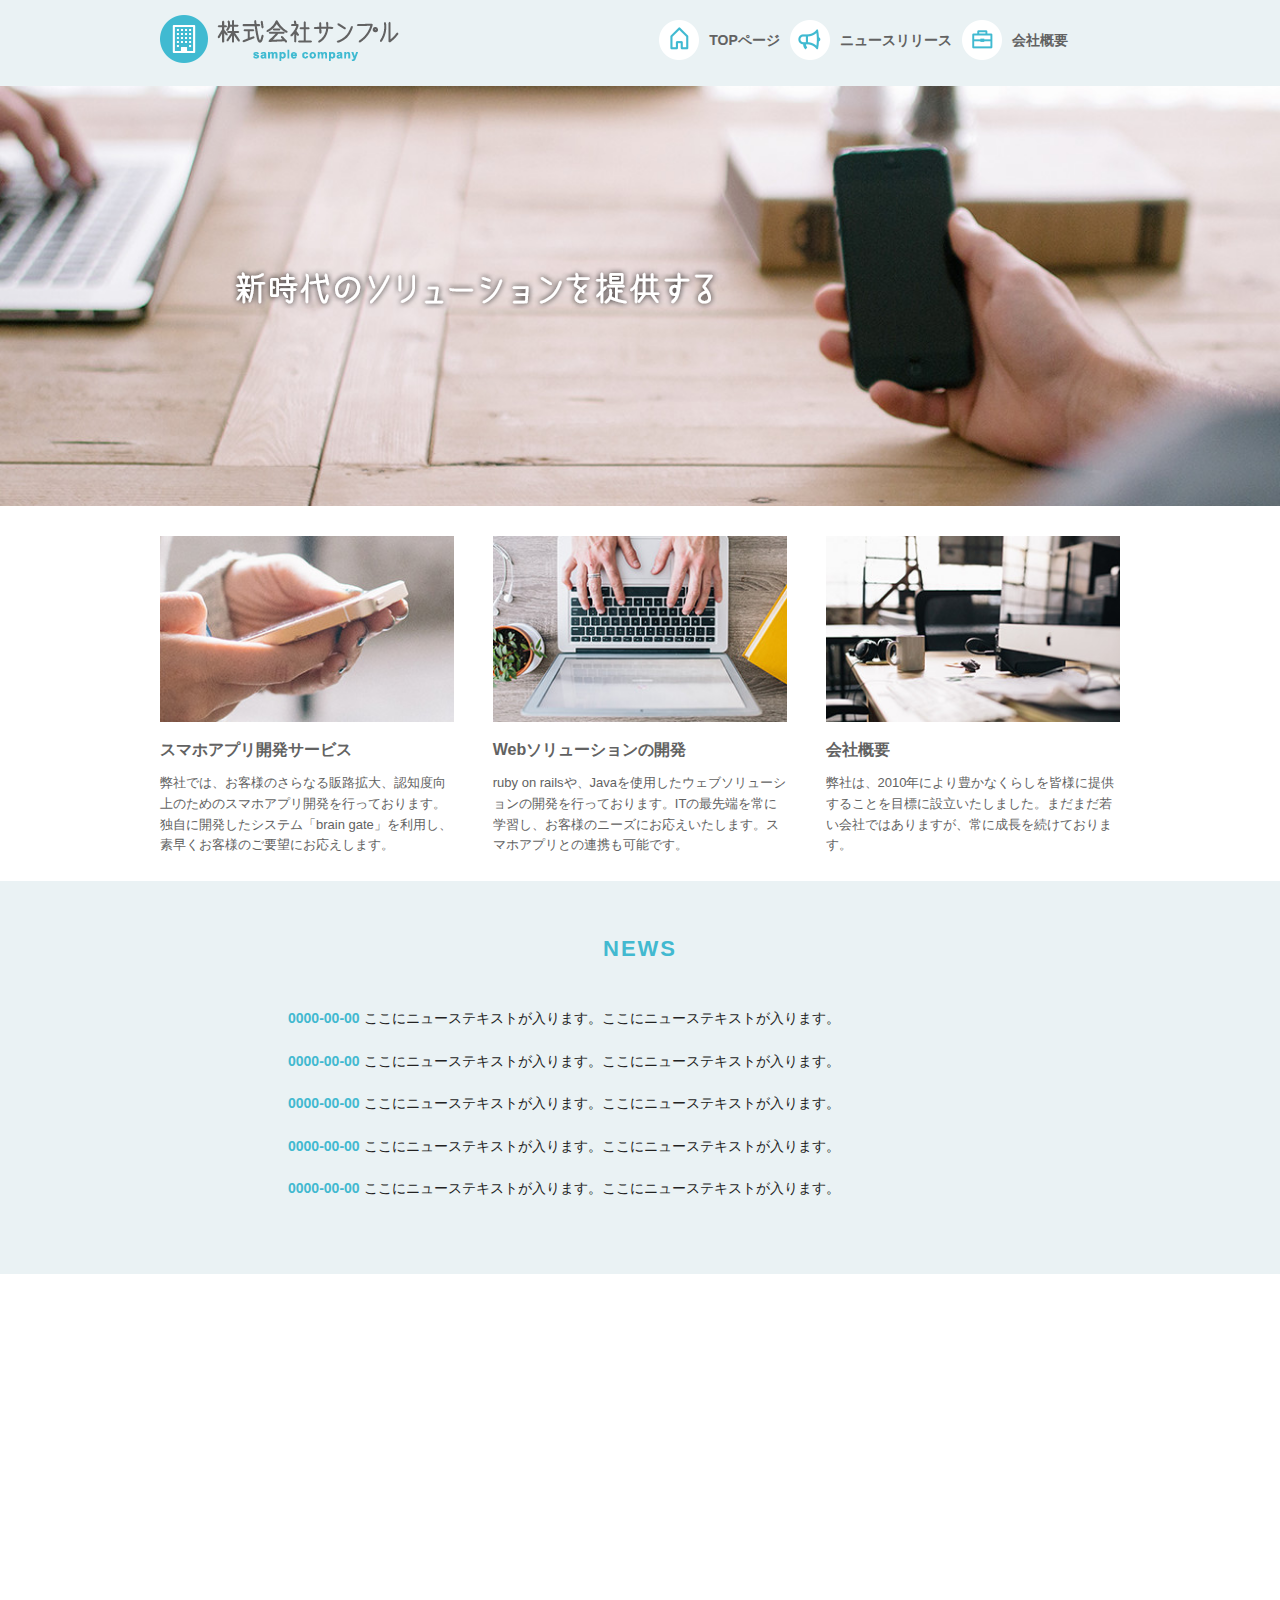
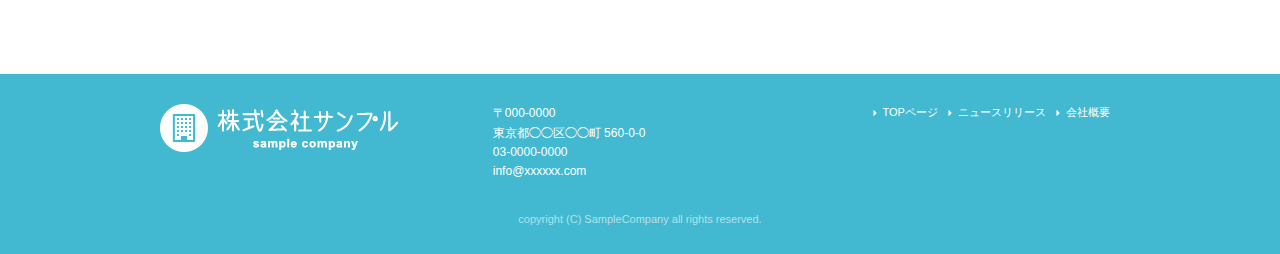
<file: index.html>
<!DOCTYPE html>
<html lang="ja">
<head>
  <meta charset="utf-8">
  <title>株式会社サンプル</title>
  <meta name="description" content="">
  <meta name="author" content="">
  <meta name="viewport" content="width=device-width, initial-scale=1">
  <link rel="stylesheet" href="css/normalize.css">
  <link rel="stylesheet" href="css/skeleton.css">
  <link rel="stylesheet" href="css/sample.css">
  <link rel="icon" type="image/png" href="images/favicon.png">
</head>
<body>
  <header>
  <div id="header_in" class="container">
    <div class="row">
      <div class="six columns logo">
        <h1><a href="index.html"><img class="u-max-full-width" src="images/top/logo.png" alt="株式会社サンプル" srcset="images/top/logo@2x.png 2x" /></a></h1>
      </div>

      <div class="six columns navi">
        <div class="sp_navi">
          <img id="sp_navi_btn" class="u-max-full-width" src="images/top/sp_navi.png" alt="sp_navi" srcset="images/top/sp_navi@2x.png 2x" />
          <ul class="sp_navi_li">
            <li><a href="index.html">TOPページ</a></li>
            <li><a href="news.html">ニュースリリース</a></li>
            <li><a href="company.html">会社概要</a></li>
          </ul>
        </div>
        <div class="pc_navi">
          <ul class="pc_navi_li">
            <li class="navi_toppage"><a href="index.html">TOPページ</a></li>
            <li class="navi_news"><a href="news.html">ニュースリリース</a></li>
            <li class="navi_company"><a href="company.html">会社概要</a></li>
          </ul>
        </div>
      </div><!--six columns navi-->
    </div><!--row-->
  </div><!--container-->
  </header>

  <div id="cover_area">
    <div class="container">
      <div class="twelve columns">
        <img class="u-max-full-width" src="images/top/cover_read.png" alt="新時代のソリューションを提供する" srcset="images/top/cover_read@2x.png 2x" />
      </div>
    </div>
  </div><!--cover_area-->

  <div id="service_area">
    <div class="container">
      <div class="row">
        <div class="four columns">
          <img class="u-max-full-width" src="images/top/service_01.jpg" alt="スマホアプリ開発サービス" srcset="images/top/service_01@2x.jpg 2x" />
          <div class="service_title">スマホアプリ開発サービス</div>
          <p>弊社では、お客様のさらなる販路拡大、認知度向上のためのスマホアプリ開発を行っております。独自に開発したシステム「brain gate」を利用し、素早くお客様のご要望にお応えします。</p>
        </div><!-- column -->

        <div class="four columns">
          <img class="u-max-full-width" src="images/top/service_02.jpg" alt="Webソリューションの開発" srcset="images/top/service_02@2x.jpg 2x" />
          <div class="service_title">Webソリューションの開発</div>
          <p>ruby on railsや、Javaを使用したウェブソリューションの開発を行っております。ITの最先端を常に学習し、お客様のニーズにお応えいたします。スマホアプリとの連携も可能です。</p>
        </div><!-- column -->

        <div class="four columns">
          <img class="u-max-full-width" src="images/top/service_03.jpg" alt="会社概要" srcset="images/top/service_03@2x.jpg 2x" />
          <div class="service_title">会社概要</div>
          <p>弊社は、2010年により豊かなくらしを皆様に提供することを目標に設立いたしました。まだまだ若い会社ではありますが、常に成長を続けております。</p>
        </div><!-- column -->
      </div><!--row-->
    </div><!--container-->
  </div><!-- #service_area -->

  <div id="news_area">
    <div class="container">
      <div class="row">
        <div class="twelve columns">
          <div class="news_title">NEWS</div>

          <ul class="news_lists">
            <li><span>0000-00-00</span> ここにニューステキストが入ります。ここにニューステキストが入ります。</li>
            <li><span>0000-00-00</span> ここにニューステキストが入ります。ここにニューステキストが入ります。</li>
            <li><span>0000-00-00</span> ここにニューステキストが入ります。ここにニューステキストが入ります。</li>
            <li><span>0000-00-00</span> ここにニューステキストが入ります。ここにニューステキストが入ります。</li>
            <li><span>0000-00-00</span> ここにニューステキストが入ります。ここにニューステキストが入ります。</li>
          </ul>

        </div>
      </div>
    </div>
  </div><!-- #news_area -->

  <div id="googlemap_area">

  <script src="//maps.google.com/maps/api/js?sensor=true"></script>
  <script type="text/javascript">
  function googleMap() {
  var latlng = new google.maps.LatLng(35.6694293,139.7189323);/* 座標 */
  var myOptions = {
  zoom: 16, /*拡大比率*/
  center: latlng,
    scrollwheel: false, //スクロール無効
    disableDoubleClickZoom: true, //ダブルクリックによるズーム無効
    draggable: false, //ドラッグ無効

  mapTypeControlOptions: { mapTypeIds: ['style', google.maps.MapTypeId.ROADMAP] }
  };
  var map = new google.maps.Map(document.getElementById('map1'), myOptions);

  /*アイコン設定*/
  var icon = new google.maps.MarkerImage('images/top/pin.png',/*画像url*/
  new google.maps.Size(48,56),/*アイコンサイズ*/
  new google.maps.Point(0,0)/*アイコン位置*/
  );
  var markerOptions = {
  position: latlng,
  map: map,
  icon: icon,
  title: '株式会社サンプル',/*タイトル*/
  animation: google.maps.Animation.DROP/*アニメーション*/
  };
  var marker = new google.maps.Marker(markerOptions);

  /*取得スタイルの貼り付け*/
  var styleOptions = [
  {
  "stylers": [
  { "hue": '#eaf2f4' }
  ]
  }
  ];
  
  var styledMapOptions = { name: '株式会社サンプル' }/*地図右上のタイトル*/
  var sampleType = new google.maps.StyledMapType(styleOptions, styledMapOptions);
  map.mapTypes.set('style', sampleType);
  map.setMapTypeId('style');
  };
  google.maps.event.addDomListener(window, 'load', function() {
  googleMap();
  });
  </script>
  <div id="map1" style="100%; height:400px; margin:0 auto;"></div>

  </div><!-- #googlemap_area -->

<footer>
  <div class="container">
    <div class="row">
      <div class="four columns sp">
        <img class="u-max-full-width" src="images/top/footer_logo.png" alt="株式会社サンプル" srcset="images/top/footer_logo@2x.png 2x" />
      </div><!-- columns -->

      <div class="four columns foot_address sp">
        〒000-0000<br />
        東京都◯◯区◯◯町 560-0-0<br />
        03-0000-0000<br />
        info@xxxxxx.com
      </div><!-- columns -->

      <div class="four columns">
        <ul class="foot_navi">
          <li><a href="index.html">TOPページ</a></li>
          <li><a href="news.html">ニュースリリース</a></li>
          <li><a href="company.html">会社概要</a></li>
        </ul>
      </div<!-- columns -->
    </div><!-- row -->

    <div class="row">
      <div class="twelve columns sp">
        <p class="copy">copyright (C) SampleCompany all rights reserved.</p>
      </div><!-- columns -->
    </div><!-- row -->
  </div>
</footer>

<script type="text/javascript" src="//ajax.googleapis.com/ajax/libs/jquery/1.10.2/jquery.min.js"></script>
<script>
  $(function(){
    $(document).ready(function(){

      $("#sp_navi_btn").click(function () {
        $(this).next().slideToggle();
      });

    });
  });
</script>

</body>
</html>
</file>
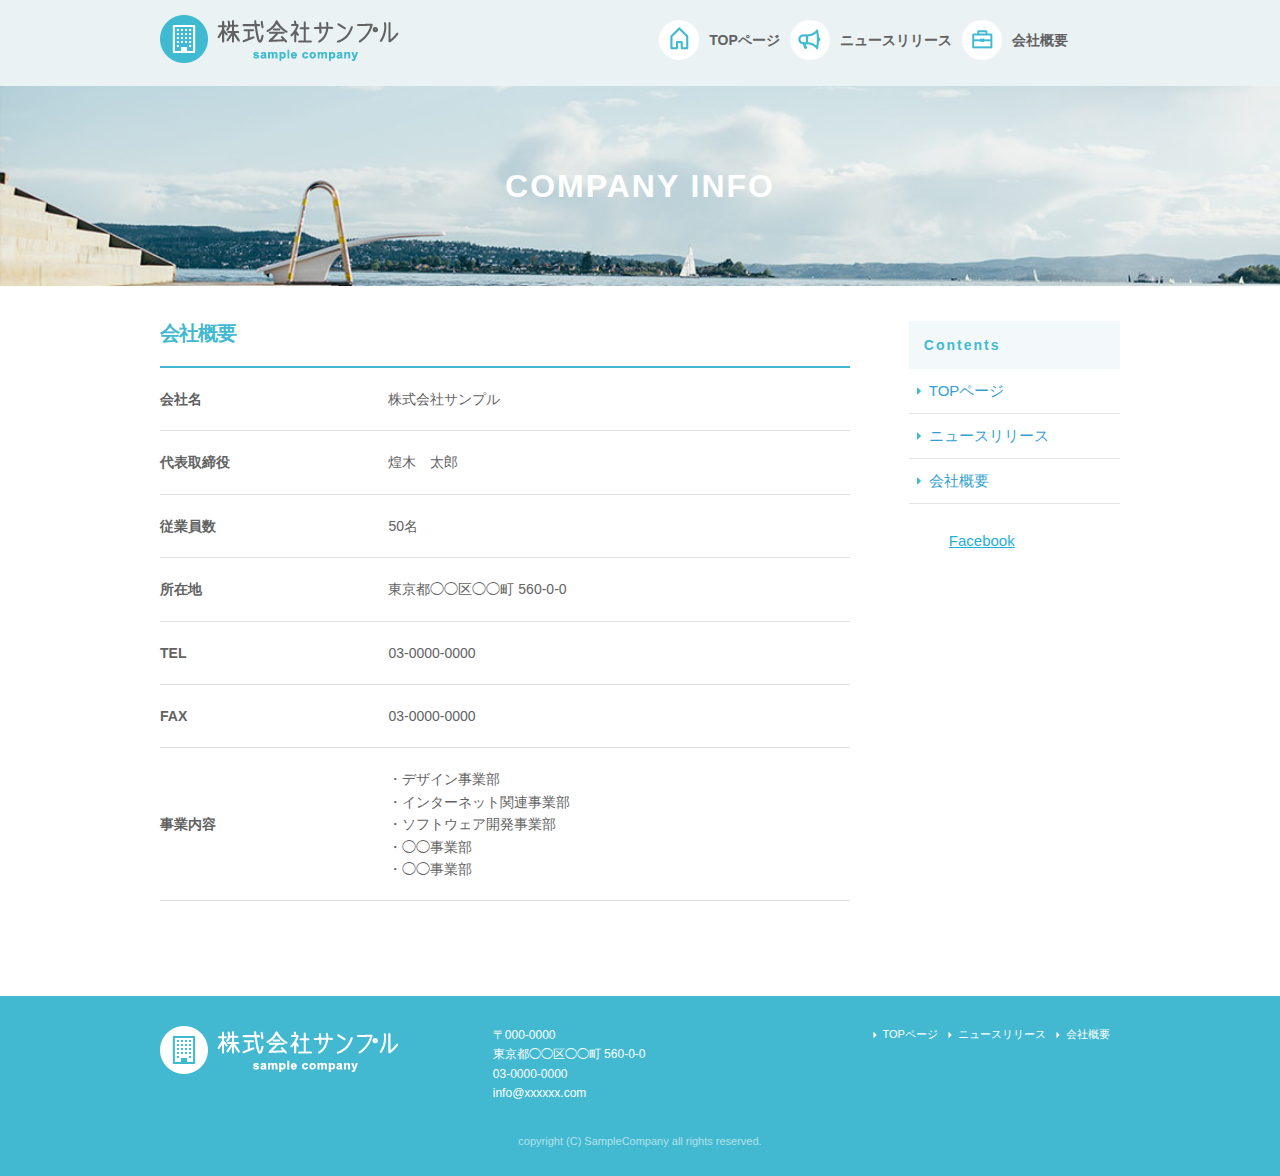
<file: company.html>
<!DOCTYPE html>
<html lang="ja">
<head>
  <meta charset="utf-8">
  <title>COMPANY INFO｜株式会社サンプル</title>
  <meta name="description" content="">
  <meta name="author" content="">
  <meta name="viewport" content="width=device-width, initial-scale=1">
  <link rel="stylesheet" href="css/normalize.css">
  <link rel="stylesheet" href="css/skeleton.css">
  <link rel="stylesheet" href="css/sample.css">
  <link rel="icon" type="image/png" href="images/favicon.png">
</head>
<body>
  <header>
  <div id="header_in" class="container">
    <div class="row">
      <div class="six columns logo">
        <h1><a href="index.html"><img class="u-max-full-width" src="images/top/logo.png" alt="株式会社サンプル" srcset="images/top/logo@2x.png 2x" /></a></h1>
      </div>

      <div class="six columns navi">
        <div class="sp_navi">
          <img id="sp_navi_btn" class="u-max-full-width" src="images/top/sp_navi.png" alt="sp_navi" srcset="images/top/sp_navi@2x.png 2x" />
          <ul class="sp_navi_li">
            <li><a href="index.html">TOPページ</a></li>
            <li><a href="news.html">ニュースリリース</a></li>
            <li><a href="company.html">会社概要</a></li>
          </ul>
        </div>
        <div class="pc_navi">
          <ul class="pc_navi_li">
            <li class="navi_toppage"><a href="index.html">TOPページ</a></li>
            <li class="navi_news"><a href="news.html">ニュースリリース</a></li>
            <li class="navi_company"><a href="company.html">会社概要</a></li>
          </ul>
        </div>
      </div><!--six columns navi-->
    </div><!--row-->
  </div><!--container-->
  </header>

  <div id="sub_cover_area">
    <div class="container">
      <div class="twelve columns">
        <h2>COMPANY INFO</h2>
      </div>
    </div>
  </div><!--sub_cover_area-->

  <div id="contents">
    <div class="container">
      <div class="row">
        <div id="main" class="company_info nine columns">
          <h2>会社概要</h2>

            <table class="u-full-width">
              <tr>
                <th>会社名</th>
                <td>株式会社サンプル</td>
              </tr>
              <tr>
                <th>代表取締役</th>
                <td>煌木　太郎</td>
              </tr>
              <tr>
                <th>従業員数</th>
                <td>50名</td>
              </tr>
              <tr>
                <th>所在地</th>
                <td>東京都◯◯区◯◯町 560-0-0</td>
              </tr>
              <tr>
                <th>TEL</th>
                <td>03-0000-0000</td>
              </tr>
              <tr>
                <th>FAX</th>
                <td>03-0000-0000</td>
              </tr>
              <tr>
                <th>事業内容</th>
                <td>
                  ・デザイン事業部<br />
                  ・インターネット関連事業部<br />
                  ・ソフトウェア開発事業部<br />
                  ・◯◯事業部<br />
                  ・◯◯事業部
                </td>
              </tr>
            </table>

        </div><!--nine columns-->

        <div id="sidebar" class="three columns">
          <div class="pc_sidemenu">
            <h3>Contents</h3>
            <ul>
              <li><a href="index.html">TOPページ</a></li>
              <li><a href="news.html">ニュースリリース</a></li>
              <li><a href="company.html">会社概要</a></li>
            </ul>
          </div>
          <div class="fb-page" data-href="https://www.facebook.com/facebook" data-tabs="timeline" data-height="300" data-small-header="false" data-adapt-container-width="true" data-hide-cover="false" data-show-facepile="false"><div class="fb-xfbml-parse-ignore"><blockquote cite="https://www.facebook.com/facebook"><a href="https://www.facebook.com/facebook">Facebook</a></blockquote></div></div>
        </div><!--sidebar-->
      </div><!--row-->
    </div><!--container-->
  </div><!-- contents-->

  <footer>
    <div class="container">
      <div class="row">
        <div class="four columns sp">
          <img class="u-max-full-width" src="images/top/footer_logo.png" alt="株式会社サンプル" srcset="images/top/footer_logo@2x.png 2x" />
        </div><!-- columns -->

        <div class="four columns foot_address sp">
          〒000-0000<br />
          東京都◯◯区◯◯町 560-0-0<br />
          03-0000-0000<br />
          info@xxxxxx.com
        </div><!-- columns -->

        <div class="four columns">
          <ul class="foot_navi">
            <li><a href="">TOPページ</a></li>
            <li><a href="">ニュースリリース</a></li>
            <li><a href="">会社概要</a></li>
          </ul>
        </div<!-- columns -->
      </div><!-- row -->

      <div class="row">
        <div class="twelve columns sp">
          <p class="copy">copyright (C) SampleCompany all rights reserved.</p>
        </div><!-- columns -->
      </div><!-- row -->
    </div>
  </footer>

  <script type="text/javascript" src="//ajax.googleapis.com/ajax/libs/jquery/1.10.2/jquery.min.js"></script>
  <script>
    $(function(){
      $(document).ready(function(){

        $("#sp_navi_btn").click(function () {
          $(this).next().slideToggle();
        });

      });
    });
  </script>
    
</body>
</html>
</file>
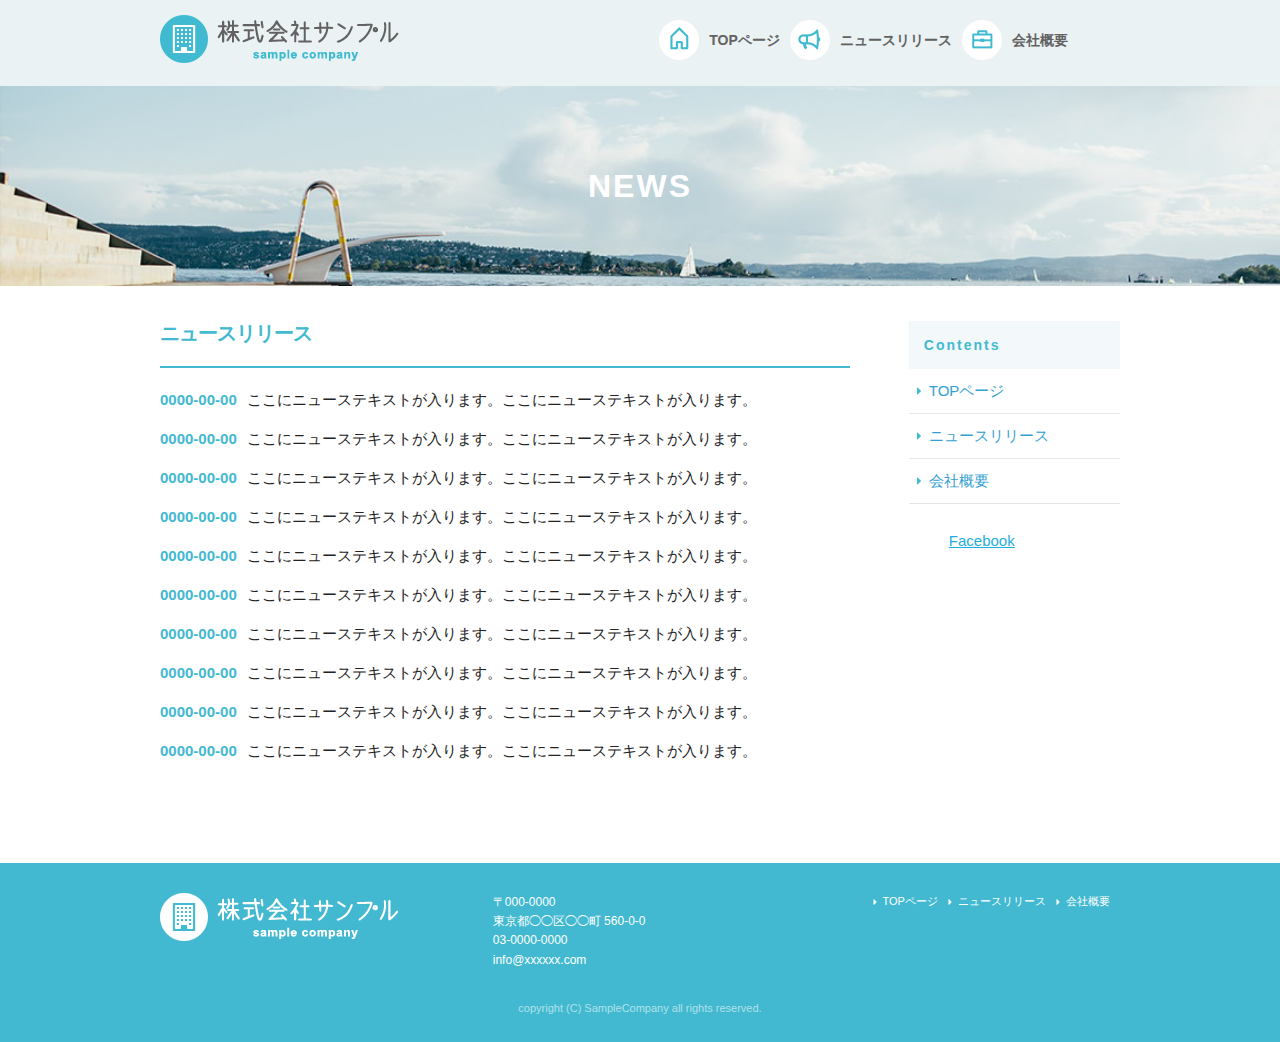
<file: news.html>
<!DOCTYPE html>
<html lang="ja">
<head>
  <meta charset="utf-8">
  <title>NEWS｜株式会社サンプル</title>
  <meta name="description" content="">
  <meta name="author" content="">
  <meta name="viewport" content="width=device-width, initial-scale=1">
  <link rel="stylesheet" href="css/normalize.css">
  <link rel="stylesheet" href="css/skeleton.css">
  <link rel="stylesheet" href="css/sample.css">
  <link rel="icon" type="image/png" href="images/favicon.png">
</head>
<body>
  <header>
  <div id="header_in" class="container">
    <div class="row">
      <div class="six columns logo">
        <h1><a href="index.html"><img class="u-max-full-width" src="images/top/logo.png" alt="株式会社サンプル" srcset="images/top/logo@2x.png 2x" /></a></h1>
      </div>

      <div class="six columns navi">
        <div class="sp_navi">
          <img id="sp_navi_btn" class="u-max-full-width" src="images/top/sp_navi.png" alt="sp_navi" srcset="images/top/sp_navi@2x.png 2x" />
          <ul class="sp_navi_li">
            <li><a href="index.html">TOPページ</a></li>
            <li><a href="news.html">ニュースリリース</a></li>
            <li><a href="company.html">会社概要</a></li>
          </ul>
        </div>
        <div class="pc_navi">
          <ul class="pc_navi_li">
            <li class="navi_toppage"><a href="index.html">TOPページ</a></li>
            <li class="navi_news"><a href="news.html">ニュースリリース</a></li>
            <li class="navi_company"><a href="company.html">会社概要</a></li>
          </ul>
        </div>
      </div><!--six columns navi-->
    </div><!--row-->
  </div><!--container-->
  </header>

  <div id="sub_cover_area">
    <div class="container">
      <div class="twelve columns">
        <h2>NEWS</h2>
      </div>
    </div>
  </div><!--sub_cover_area-->
    
  <div id="contents">
    <div class="container">
      <div class="row">
        <div id="main" class="nine columns">
          <h2>ニュースリリース</h2>

          <ul class="news_lists">
            <li><span>0000-00-00</span>ここにニューステキストが入ります。ここにニューステキストが入ります。</li>
            <li><span>0000-00-00</span>ここにニューステキストが入ります。ここにニューステキストが入ります。</li>
            <li><span>0000-00-00</span>ここにニューステキストが入ります。ここにニューステキストが入ります。</li>
            <li><span>0000-00-00</span>ここにニューステキストが入ります。ここにニューステキストが入ります。</li>
            <li><span>0000-00-00</span>ここにニューステキストが入ります。ここにニューステキストが入ります。</li>
            <li><span>0000-00-00</span>ここにニューステキストが入ります。ここにニューステキストが入ります。</li>
            <li><span>0000-00-00</span>ここにニューステキストが入ります。ここにニューステキストが入ります。</li>
            <li><span>0000-00-00</span>ここにニューステキストが入ります。ここにニューステキストが入ります。</li>
            <li><span>0000-00-00</span>ここにニューステキストが入ります。ここにニューステキストが入ります。</li>
            <li><span>0000-00-00</span>ここにニューステキストが入ります。ここにニューステキストが入ります。</li>
          </ul>

        </div><!--nine columns-->

        <div id="sidebar" class="three columns">
          <div class="pc_sidemenu">
            <h3>Contents</h3>
            <ul>
              <li><a href="index.html">TOPページ</a></li>
              <li><a href="news.html">ニュースリリース</a></li>
              <li><a href="company.html">会社概要</a></li>
            </ul>
          </div>
          <div class="fb-page" data-href="https://www.facebook.com/facebook" data-tabs="timeline" data-height="300" data-small-header="false" data-adapt-container-width="true" data-hide-cover="false" data-show-facepile="false"><div class="fb-xfbml-parse-ignore"><blockquote cite="https://www.facebook.com/facebook"><a href="https://www.facebook.com/facebook">Facebook</a></blockquote></div></div>
        </div><!--sidebar-->
      </div><!--row-->
    </div><!--container-->
  </div><!-- contents-->

  <footer>
    <div class="container">
      <div class="row">
        <div class="four columns sp">
          <img class="u-max-full-width" src="images/top/footer_logo.png" alt="株式会社サンプル" srcset="images/top/footer_logo@2x.png 2x" />
        </div><!-- columns -->

        <div class="four columns foot_address sp">
          〒000-0000<br />
          東京都◯◯区◯◯町 560-0-0<br />
          03-0000-0000<br />
          info@xxxxxx.com
        </div><!-- columns -->

        <div class="four columns">
          <ul class="foot_navi">
            <li><a href="">TOPページ</a></li>
            <li><a href="">ニュースリリース</a></li>
            <li><a href="">会社概要</a></li>
          </ul>
        </div<!-- columns -->
      </div><!-- row -->

      <div class="row">
        <div class="twelve columns sp">
          <p class="copy">copyright (C) SampleCompany all rights reserved.</p>
        </div><!-- columns -->
      </div><!-- row -->
    </div>
  </footer>

  <script type="text/javascript" src="//ajax.googleapis.com/ajax/libs/jquery/1.10.2/jquery.min.js"></script>
  <script>
    $(function(){
      $(document).ready(function(){

        $("#sp_navi_btn").click(function () {
          $(this).next().slideToggle();
        });

      });
    });
  </script>
    
</body>
</html>
</file>
<file: css/skeleton.css>
/*
* Skeleton V2.0.4
* Copyright 2014, Dave Gamache
* www.getskeleton.com
* Free to use under the MIT license.
* http://www.opensource.org/licenses/mit-license.php
* 12/29/2014
*/


/* Table of contents
––––––––––––––––––––––––––––––––––––––––––––––––––
- Grid
- Base Styles
- Typography
- Links
- Buttons
- Forms
- Lists
- Code
- Tables
- Spacing
- Utilities
- Clearing
- Media Queries
*/


/* Grid
–––––––––––––––––––––––––––––––––––––––––––––––––– */
.container {
  position: relative;
  width: 100%;
  max-width: 960px;
  margin: 0 auto;
  padding: 0 20px;
  box-sizing: border-box; }
.column,
.columns {
  width: 100%;
  float: left;
  box-sizing: border-box; }

/* For devices larger than 400px */
@media (min-width: 400px) {
  .container {
    width: 85%;
    padding: 0; }
}

/* For devices larger than 550px */
@media (min-width: 550px) {
  .container {
    width: 80%; }
  .column,
  .columns {
    margin-left: 4%; }
  .column:first-child,
  .columns:first-child {
    margin-left: 0; }

  .one.column,
  .one.columns                    { width: 4.66666666667%; }
  .two.columns                    { width: 13.3333333333%; }
  .three.columns                  { width: 22%;            }
  .four.columns                   { width: 30.6666666667%; }
  .five.columns                   { width: 39.3333333333%; }
  .six.columns                    { width: 48%;            }
  .seven.columns                  { width: 56.6666666667%; }
  .eight.columns                  { width: 65.3333333333%; }
  .nine.columns                   { width: 74.0%;          }
  .ten.columns                    { width: 82.6666666667%; }
  .eleven.columns                 { width: 91.3333333333%; }
  .twelve.columns                 { width: 100%; margin-left: 0; }

  .one-third.column               { width: 30.6666666667%; }
  .two-thirds.column              { width: 65.3333333333%; }

  .one-half.column                { width: 48%; }

  /* Offsets */
  .offset-by-one.column,
  .offset-by-one.columns          { margin-left: 8.66666666667%; }
  .offset-by-two.column,
  .offset-by-two.columns          { margin-left: 17.3333333333%; }
  .offset-by-three.column,
  .offset-by-three.columns        { margin-left: 26%;            }
  .offset-by-four.column,
  .offset-by-four.columns         { margin-left: 34.6666666667%; }
  .offset-by-five.column,
  .offset-by-five.columns         { margin-left: 43.3333333333%; }
  .offset-by-six.column,
  .offset-by-six.columns          { margin-left: 52%;            }
  .offset-by-seven.column,
  .offset-by-seven.columns        { margin-left: 60.6666666667%; }
  .offset-by-eight.column,
  .offset-by-eight.columns        { margin-left: 69.3333333333%; }
  .offset-by-nine.column,
  .offset-by-nine.columns         { margin-left: 78.0%;          }
  .offset-by-ten.column,
  .offset-by-ten.columns          { margin-left: 86.6666666667%; }
  .offset-by-eleven.column,
  .offset-by-eleven.columns       { margin-left: 95.3333333333%; }

  .offset-by-one-third.column,
  .offset-by-one-third.columns    { margin-left: 34.6666666667%; }
  .offset-by-two-thirds.column,
  .offset-by-two-thirds.columns   { margin-left: 69.3333333333%; }

  .offset-by-one-half.column,
  .offset-by-one-half.columns     { margin-left: 52%; }

}


/* Base Styles
–––––––––––––––––––––––––––––––––––––––––––––––––– */
/* NOTE
html is set to 62.5% so that all the REM measurements throughout Skeleton
are based on 10px sizing. So basically 1.5rem = 15px :) */
html {
  font-size: 62.5%; }
body {
  font-size: 1.5em; /* currently ems cause chrome bug misinterpreting rems on body element */
  line-height: 1.6;
  font-weight: 400;
  font-family: "Raleway", "HelveticaNeue", "Helvetica Neue", Helvetica, Arial, sans-serif;
  color: #222; }


/* Typography
–––––––––––––––––––––––––––––––––––––––––––––––––– */
h1, h2, h3, h4, h5, h6 {
  margin-top: 0;
  margin-bottom: 2rem;
  font-weight: 300; }
h1 { font-size: 4.0rem; line-height: 1.2;  letter-spacing: -.1rem;}
h2 { font-size: 3.6rem; line-height: 1.25; letter-spacing: -.1rem; }
h3 { font-size: 3.0rem; line-height: 1.3;  letter-spacing: -.1rem; }
h4 { font-size: 2.4rem; line-height: 1.35; letter-spacing: -.08rem; }
h5 { font-size: 1.8rem; line-height: 1.5;  letter-spacing: -.05rem; }
h6 { font-size: 1.5rem; line-height: 1.6;  letter-spacing: 0; }

/* Larger than phablet */
@media (min-width: 550px) {
  h1 { font-size: 5.0rem; }
  h2 { font-size: 4.2rem; }
  h3 { font-size: 3.6rem; }
  h4 { font-size: 3.0rem; }
  h5 { font-size: 2.4rem; }
  h6 { font-size: 1.5rem; }
}

p {
  margin-top: 0; }


/* Links
–––––––––––––––––––––––––––––––––––––––––––––––––– */
a {
  color: #1EAEDB; }
a:hover {
  color: #0FA0CE; }


/* Buttons
–––––––––––––––––––––––––––––––––––––––––––––––––– */
.button,
button,
input[type="submit"],
input[type="reset"],
input[type="button"] {
  display: inline-block;
  height: 38px;
  padding: 0 30px;
  color: #555;
  text-align: center;
  font-size: 11px;
  font-weight: 600;
  line-height: 38px;
  letter-spacing: .1rem;
  text-transform: uppercase;
  text-decoration: none;
  white-space: nowrap;
  background-color: transparent;
  border-radius: 4px;
  border: 1px solid #bbb;
  cursor: pointer;
  box-sizing: border-box; }
.button:hover,
button:hover,
input[type="submit"]:hover,
input[type="reset"]:hover,
input[type="button"]:hover,
.button:focus,
button:focus,
input[type="submit"]:focus,
input[type="reset"]:focus,
input[type="button"]:focus {
  color: #333;
  border-color: #888;
  outline: 0; }
.button.button-primary,
button.button-primary,
input[type="submit"].button-primary,
input[type="reset"].button-primary,
input[type="button"].button-primary {
  color: #FFF;
  background-color: #33C3F0;
  border-color: #33C3F0; }
.button.button-primary:hover,
button.button-primary:hover,
input[type="submit"].button-primary:hover,
input[type="reset"].button-primary:hover,
input[type="button"].button-primary:hover,
.button.button-primary:focus,
button.button-primary:focus,
input[type="submit"].button-primary:focus,
input[type="reset"].button-primary:focus,
input[type="button"].button-primary:focus {
  color: #FFF;
  background-color: #1EAEDB;
  border-color: #1EAEDB; }


/* Forms
–––––––––––––––––––––––––––––––––––––––––––––––––– */
input[type="email"],
input[type="number"],
input[type="search"],
input[type="text"],
input[type="tel"],
input[type="url"],
input[type="password"],
textarea,
select {
  height: 38px;
  padding: 6px 10px; /* The 6px vertically centers text on FF, ignored by Webkit */
  background-color: #fff;
  border: 1px solid #D1D1D1;
  border-radius: 4px;
  box-shadow: none;
  box-sizing: border-box; }
/* Removes awkward default styles on some inputs for iOS */
input[type="email"],
input[type="number"],
input[type="search"],
input[type="text"],
input[type="tel"],
input[type="url"],
input[type="password"],
textarea {
  -webkit-appearance: none;
     -moz-appearance: none;
          appearance: none; }
textarea {
  min-height: 65px;
  padding-top: 6px;
  padding-bottom: 6px; }
input[type="email"]:focus,
input[type="number"]:focus,
input[type="search"]:focus,
input[type="text"]:focus,
input[type="tel"]:focus,
input[type="url"]:focus,
input[type="password"]:focus,
textarea:focus,
select:focus {
  border: 1px solid #33C3F0;
  outline: 0; }
label,
legend {
  display: block;
  margin-bottom: .5rem;
  font-weight: 600; }
fieldset {
  padding: 0;
  border-width: 0; }
input[type="checkbox"],
input[type="radio"] {
  display: inline; }
label > .label-body {
  display: inline-block;
  margin-left: .5rem;
  font-weight: normal; }


/* Lists
–––––––––––––––––––––––––––––––––––––––––––––––––– */
ul {
  list-style: circle inside; }
ol {
  list-style: decimal inside; }
ol, ul {
  padding-left: 0;
  margin-top: 0; }
ul ul,
ul ol,
ol ol,
ol ul {
  margin: 1.5rem 0 1.5rem 3rem;
  font-size: 90%; }
li {
  margin-bottom: 1rem; }


/* Code
–––––––––––––––––––––––––––––––––––––––––––––––––– */
code {
  padding: .2rem .5rem;
  margin: 0 .2rem;
  font-size: 90%;
  white-space: nowrap;
  background: #F1F1F1;
  border: 1px solid #E1E1E1;
  border-radius: 4px; }
pre > code {
  display: block;
  padding: 1rem 1.5rem;
  white-space: pre; }


/* Tables
–––––––––––––––––––––––––––––––––––––––––––––––––– */
th,
td {
  padding: 12px 15px;
  text-align: left;
  border-bottom: 1px solid #E1E1E1; }
th:first-child,
td:first-child {
  padding-left: 0; }
th:last-child,
td:last-child {
  padding-right: 0; }


/* Spacing
–––––––––––––––––––––––––––––––––––––––––––––––––– */
button,
.button {
  margin-bottom: 1rem; }
input,
textarea,
select,
fieldset {
  margin-bottom: 1.5rem; }
pre,
blockquote,
dl,
figure,
table,
p,
ul,
ol,
form {
  margin-bottom: 2.5rem; }


/* Utilities
–––––––––––––––––––––––––––––––––––––––––––––––––– */
.u-full-width {
  width: 100%;
  box-sizing: border-box; }
.u-max-full-width {
  max-width: 100%;
  box-sizing: border-box; }
.u-pull-right {
  float: right; }
.u-pull-left {
  float: left; }


/* Misc
–––––––––––––––––––––––––––––––––––––––––––––––––– */
hr {
  margin-top: 3rem;
  margin-bottom: 3.5rem;
  border-width: 0;
  border-top: 1px solid #E1E1E1; }


/* Clearing
–––––––––––––––––––––––––––––––––––––––––––––––––– */

/* Self Clearing Goodness */
.container:after,
.row:after,
.u-cf {
  content: "";
  display: table;
  clear: both; }


/* Media Queries
–––––––––––––––––––––––––––––––––––––––––––––––––– */
/*
Note: The best way to structure the use of media queries is to create the queries
near the relevant code. For example, if you wanted to change the styles for buttons
on small devices, paste the mobile query code up in the buttons section and style it
there.
*/


/* Larger than mobile */
@media (min-width: 400px) {}

/* Larger than phablet (also point when grid becomes active) */
@media (min-width: 550px) {}

/* Larger than tablet */
@media (min-width: 750px) {}

/* Larger than desktop */
@media (min-width: 1000px) {}

/* Larger than Desktop HD */
@media (min-width: 1200px) {}
</file>
<file: css/sample.css>
html {
  font-size: 62.5%; }

header {
  background: #eaf2f4; }
  header #header_in {
    padding-top: 10px;
    padding-bottom: 4px; }
  @media (max-width: 550px) {
    header .logo {
      width: 190px; }
    header .navi {
      width: 40px;
      float: right; } }
  header .sp_navi_li {
    width: 180px;
    position: absolute;
    top: 50px;
    right: 2%;
    border: 1px solid #eee;
    background: white;
    margin: 0;
    padding: 0;
    display: none;
    z-index: 100; }
    header .sp_navi_li li {
      list-style: none;
      margin: 0;
      padding: 0; }
      header .sp_navi_li li a {
        display: block;
        padding: 10px 8px;
        border-bottom: 1px solid #eee;
        font-size: 14px;
        text-decoration: none; }
  @media (min-width: 551px) {
    header .sp_navi {
      display: none; }
    header #header_in {
      padding: 15px 0 10px 0; }
    header .pc_navi_li {
      margin: 0;
      padding: 0; }
      header .pc_navi_li li {
        list-style: none;
        margin: 5px 0 0 0;
        padding: 0; }
        header .pc_navi_li li a {
          color: #626262;
          text-decoration: none;
          font-weight: bold;
          font-size: 14px;
          font-size: 1.4rem;
          float: left;
          padding-right: 10px; }
        header .pc_navi_li li a:hover {
          color: #42b9d0; }
      header .pc_navi_li li.navi_toppage a {
        background-repeat: no-repeat;
        display: inline-block;
        line-height: 40px;
        padding-left: 50px;
        background-image: url("../images/top/navi_top.png");
        background-size: 40px 40px; } }
    @media screen and (min-width: 551px) and (-webkit-min-device-pixel-ratio: 2), (min-width: 551px) and (min-resolution: 2dppx) {
      header .pc_navi_li li.navi_toppage a {
        background-image: url("../images/top/navi_top@2x.png"); } }
  @media (min-width: 551px) {
      header .pc_navi_li li.navi_news a {
        background-repeat: no-repeat;
        display: inline-block;
        line-height: 40px;
        padding-left: 50px;
        background-image: url("../images/top/navi_news.png");
        background-size: 40px 40px; } }
    @media screen and (min-width: 551px) and (-webkit-min-device-pixel-ratio: 2), (min-width: 551px) and (min-resolution: 2dppx) {
      header .pc_navi_li li.navi_news a {
        background-image: url("../images/top/navi_news@2x.png"); } }
  @media (min-width: 551px) {
      header .pc_navi_li li.navi_company a {
        background-repeat: no-repeat;
        display: inline-block;
        line-height: 40px;
        padding-left: 50px;
        background-image: url("../images/top/navi_company.png");
        background-size: 40px 40px; } }
    @media screen and (min-width: 551px) and (-webkit-min-device-pixel-ratio: 2), (min-width: 551px) and (min-resolution: 2dppx) {
      header .pc_navi_li li.navi_company a {
        background-image: url("../images/top/navi_company@2x.png"); } }

  @media (max-width: 550px) {
    header .pc_navi {
      display: none; } }

#cover_area {
  text-align: center;
  padding: 80px 0;
  background-image: url("../images/top/cover.jpg");
  background-size: cover; }
  @media screen and (-webkit-min-device-pixel-ratio: 2), (min-resolution: 2dppx) {
    #cover_area {
      background-image: url("../images/top/cover@2x.jpg"); } }
  @media (min-width: 551px) {
    #cover_area {
      text-align: left;
      height: 420px;
      padding: 0; }
      #cover_area img {
        margin-top: 180px;
        margin-left: 70px; } }

#service_area {
  padding-top: 20px; }
  @media (min-width: 551px) {
    #service_area {
      padding-top: 30px; } }
  #service_area .columns {
    color: #626262; }
    #service_area .columns .service_title {
      font-size: 18px;
      font-size: 1.8rem;
      font-weight: bold;
      margin-top: 8px; }
    #service_area .columns p {
      font-size: 15px;
      font-size: 1.5rem;
      margin-top: 10px; }
    @media (min-width: 551px) {
      #service_area .columns .service_title {
        font-size: 16px;
        font-size: 1.6rem; }
      #service_area .columns p {
        font-size: 13px;
        font-size: 1.3rem; } }

#news_area {
  background-color: #eaf2f4; }
  @media (min-width: 551px) {
    #news_area .container {
      padding: 0px 10% 50px 10%; } }
  #news_area .news_title {
    text-align: center;
    font-size: 26px;
    font-size: 2.6rem;
    color: #42b9d0;
    padding: 15px 0 10px 0;
    font-weight: bold;
    letter-spacing: 0.2rem; }
  #news_area .news_lists li {
    list-style: none;
    font-size: 15px;
    font-size: 1.5rem; }
    #news_area .news_lists li span {
      color: #42b9d0;
      font-weight: bold;
      display: block;
      margin-bottom: 3px; }
  @media (min-width: 551px) {
    #news_area .news_title {
      font-size: 22px;
      font-size: 2.2rem;
      padding: 50px 0 41px 0; }
    #news_area .news_lists li {
      font-size: 14px;
      font-size: 1.4rem;
      margin-bottom: 20px; }
      #news_area .news_lists li span {
        display: inline;
        margin-bottom: 0px; } }

footer {
  background-color: #42b9d0;
  color: #fff;
  padding-top: 20px; }
  @media (max-width: 550px) {
    footer .container {
      margin: 0;
      padding: 0; }
    footer .sp {
      padding: 0 6%;
      margin: 0 auto; }
    footer .foot_navi {
      margin-top: 20px; }
      footer .foot_navi li {
        list-style: none;
        margin-bottom: 1px; }
        footer .foot_navi li a {
          color: #42b9d0;
          background-color: #eaf2f4;
          display: block;
          text-align: center;
          font-weight: bold;
          text-decoration: none;
          font-size: 16px;
          font-size: 1.6rem;
          padding: 16px 0; } }
  footer .foot_address {
    font-size: 16px;
    font-size: 1.6rem;
    padding-top: 10px; }
  footer .copy {
    text-align: center;
    font-size: 11px;
    font-size: 1.1rem;
    color: #b2e1ea; }
  @media (min-width: 551px) {
    footer {
      padding-top: 30px; }
      footer .foot_address {
        padding: 0px;
        font-size: 12px;
        font-size: 1.2rem; }
      footer .foot_navi {
        float: right; }
        footer .foot_navi li {
          list-style: none;
          background-repeat: no-repeat;
          background-position: left center;
          display: inline-block;
          float: left;
          margin-right: 10px;
          font-size: 11px;
          font-size: 1.1rem;
          background-image: url("../images/top/foot_arroehead.png");
          background-size: 4px 6px; } }
      @media screen and (min-width: 551px) and (-webkit-min-device-pixel-ratio: 2), (min-width: 551px) and (min-resolution: 2dppx) {
        footer .foot_navi li {
          background-image: url("../images/top/foot_arroehead@2x.png"); } }
  @media (min-width: 551px) {
        footer .foot_navi a {
          color: white;
          padding-left: 10px;
          text-decoration: none; }
        footer .foot_navi a:hover {
          color: #eaf2f4; }
      footer .copy {
        margin-top: 30px; } }

h1 {
  margin: 0;
  padding: 0; }

#sub_cover_area {
  text-align: center;
  padding: 40px 0;
  background-image: url("../images/news/sub_cover.jpg");
  background-size: cover; }
  @media screen and (-webkit-min-device-pixel-ratio: 2), (min-resolution: 2dppx) {
    #sub_cover_area {
      background-image: url("../images/news/sub_cover@2x.jpg"); } }
  #sub_cover_area h2 {
    font-size: 1.6rem;
    font-weight: bold;
    color: #fff;
    letter-spacing: 0.2rem;
    margin: 0; }
  @media (min-width: 551px) {
    #sub_cover_area {
      padding: 80px 0; }
      #sub_cover_area img {
        margin-top: 180px;
        margin-left: 70px; }
      #sub_cover_area h2 {
        font-size: 32px;
        font-size: 3.2rem; } }

#contents {
  padding: 20px 0 0 0; }
  #contents h2 {
    font-size: 15px;
    font-size: 1.5rem;
    color: #42b9d0;
    font-weight: bold;
    border-bottom: solid 2.4px #42b9d0;
    padding: 0 0 15px 0;
    margin-bottom: 20px; }
  #contents .news_lists li {
    list-style: none;
    font-size: 15px;
    font-size: 1.5rem; }
    #contents .news_lists li span {
      color: #42b9d0;
      font-weight: bold;
      display: block;
      margin-bottom: 3px; }
  #contents .company_info h2 {
    margin-bottom: 0px; }
  #contents .company_info th, #contents .company_info td {
    color: #626262;
    font-size: 14px;
    font-size: 1.4rem;
    padding: 20px 0; }
  #contents .company_info th {
    padding-right: 20px; }
  @media (min-width: 551px) {
    #contents {
      padding: 35px 0 70px 0; }
      #contents #main {
        padding-right: 20px; }
      #contents h2 {
        font-size: 20px;
        font-size: 2rem;
        padding: 0 0 20px 0; }
      #contents .news_lists li {
        font-size: 15px;
        font-size: 1.5rem;
        padding-bottom: 5px;
        margin-bottom: 10px; }
        #contents .news_lists li span {
          display: inline;
          padding-right: 10px;
          margin-bottom: 0px; } }
  #contents #sidebar {
    padding-bottom: 20px; }
    #contents #sidebar .pc_sidemenu h3 {
      color: #42b9d0;
      font-size: 14px;
      font-size: 1.4rem;
      font-weight: bold;
      letter-spacing: 0.2rem;
      background-color: #f3f9fb;
      padding: 15px;
      margin-bottom: 0; }
    #contents #sidebar .pc_sidemenu li {
      list-style: none;
      display: block;
      border-bottom: 1px solid #e5e5e5;
      background-repeat: no-repeat;
      background-position: 8px center;
      margin-bottom: 0px;
      padding: 10px 10px 10px 20px;
      background-image: url("../images/news/side_arrow.png");
      background-size: 4px 8px; }
    #contents #sidebar .pc_sidemenu a {
      color: #339fd1;
      text-decoration: none; }
    @media (max-width: 550px) {
      #contents #sidebar .pc_sidemenu {
        display: none; } }

/*# sourceMappingURL=sample.css.map */
</file>
